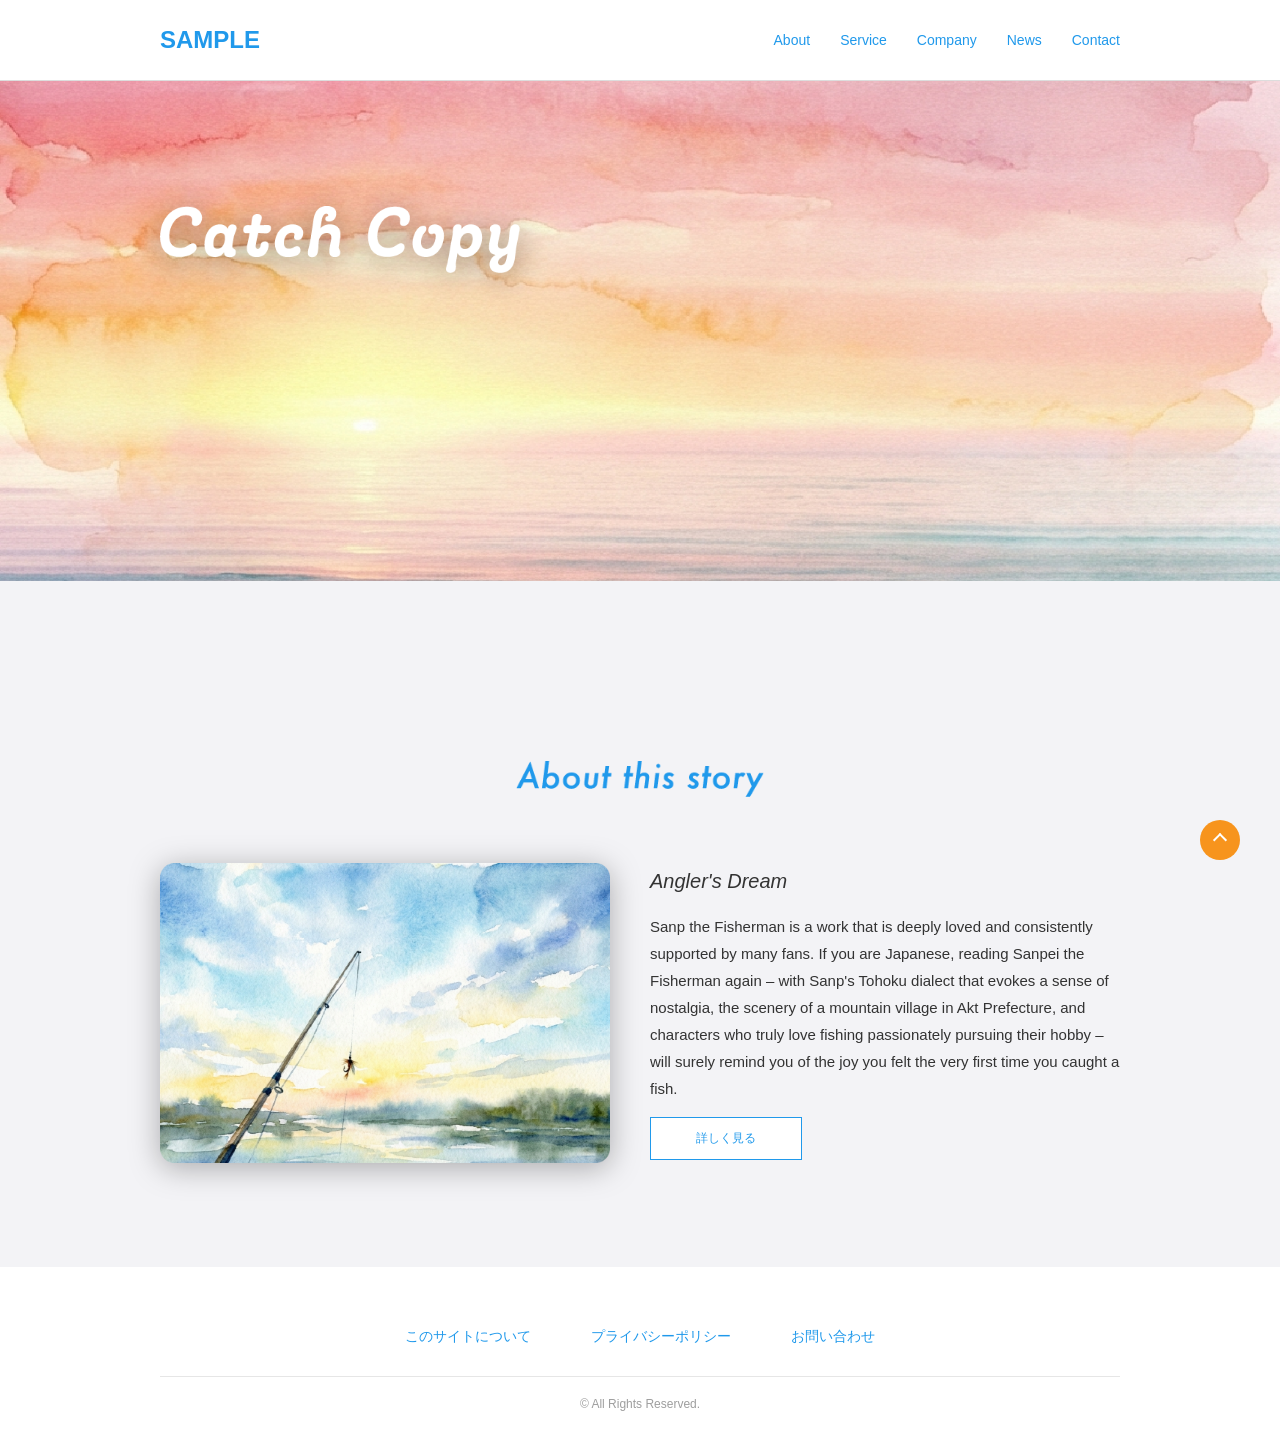
<file: index.html>
<!DOCTYPE html>
<html lang="ja">
<head>
  <meta charset="UTF-8">
  <title>Angler's Dream</title>
  <meta name="viewport" content="width=device-width, initial-scale=1.0">
  <link rel="stylesheet" href="kahen.css">
</head>
<body>

  <!-- ヘッダー -->
  <header class="header">
  <div class="container header-inner">

    <h1 class="logo">SAMPLE</h1>

    <!-- ハンバーガー用チェックボックス -->
    <input type="checkbox" id="menu-toggle" class="menu-toggle">

    <!-- ハンバーガーアイコン -->
    <label for="menu-toggle" class="menu-btn">
      <span></span>
    </label>

    <nav class="nav">
      <ul class="nav-list">
        <li><a href="#">About</a></li>
        <li><a href="#">Service</a></li>
        <li><a href="#">Company</a></li>
        <li><a href="#">News</a></li>
        <li><a href="#">Contact</a></li>
      </ul>
    </nav>

  </div>
</header>


  <!-- メインビジュアル -->
  <section class="hero">
    <div class="container">
      <img src="images/CatchCopy.png" alt="Catch Copy" class="hero-copy">
    </div>
  </section>

  <!-- About -->
  <section class="about">
    <div class="container">

      <h2 class="section-title">
        <img src="images/about.png" alt="About">
      </h2>

      <div class="about-content">
        <div class="about-image">
          <img src="images/sub-img.png" alt="about image">
        </div>

        <div class="about-text">
          <h3>Angler's Dream</h3>
          <p>
            Sanp the Fisherman is a work that is deeply loved and consistently supported by many fans. If you are Japanese, reading Sanpei the Fisherman again – with Sanp's Tohoku dialect that evokes a sense of nostalgia, the scenery of a mountain village in Akt Prefecture, and characters who truly love fishing passionately pursuing their hobby – will surely remind you of the joy you felt the very first time you caught a fish.          </p>
          </p>
          <a href="#" class="more-btn">詳しく見る</a>
        </div>
      </div>

    </div>
  </section>

  <!-- フッター -->
  <footer class="footer">
    <div class="container">

      <ul class="footer-nav">
        <li><a href="#">このサイトについて</a></li>
        <li><a href="#">プライバシーポリシー</a></li>
        <li><a href="#">お問い合わせ</a></li>
      </ul>

      <p class="copyright">
        © All Rights Reserved.
      </p>

    </div>
  </footer>

  <a href="#" class="pagetop"></a>

</body>
</html>
</file>
<file: kahen.css>
/* ======================
   共通
====================== */

*,
*::before,
*::after {
  box-sizing: border-box;
}

html {
  scroll-behavior: smooth;
}

body {
  margin: 0;
  font-family: Arial, Helvetica, sans-serif;
  color: #333;
}

.container {
  width: 100%;
  max-width: 1000px;
  margin: 0 auto;
  padding: 0 20px;
}

/* ======================
   ヘッダー
====================== */

.header {
  background: #fff;
  border-bottom: 1px solid #ddd;
  position: relative;
  z-index: 1000;
}

.header-inner {
  height: 80px;
  display: flex;
  justify-content: space-between;
  align-items: center;
}

.logo {
  margin: 0;
  font-size: 24px;
  font-weight: bold;
  color: #2099eb;
}

.nav-list {
  list-style: none;
  display: flex;
  gap: 30px;
  margin: 0;
  padding: 0;
}

.nav-list a {
  text-decoration: none;
  color: #2099eb;
  font-size: 14px;
}



/* ======================
   メインビジュアル
====================== */

.hero {
  position: relative;
  height: 500px;
  background: url("images/main-img.png") center / cover no-repeat;
}

.hero-copy {
  width: 360px;
  height: auto;
  position: absolute;
  top: 25%;
  filter: drop-shadow(0 5px 15px rgba(0,0,0,0.4));
}

/* ======================
   About
====================== */

.about {
  padding: 100px 0;
  background: #f3f3f6;
}

.section-title {
  text-align: center;
  margin: 80px 0 60px;
}

.section-title img {
  height: 36px;
}

.about-content {
  display: flex;
  justify-content: space-between;
  align-items: center;
  gap: 40px;
}

.about-image img {
  width: 450px;
  filter: drop-shadow(0 5px 15px rgba(0,0,0,0.3));
}

.about-text {
  max-width: 480px;
}

.about-text h3 {
  font-size: 20px;
  margin: 0 0 20px;
  font-weight: 500;
  font-style: italic;
}

.about-text p {
  font-size: 15px;
  line-height: 1.8;
  margin: 0 0 1em;
}

/* ボタン */

.more-btn {
  display: inline-block;
  padding: 12px 45px;
  border: 1px solid #2099eb;
  color: #2099eb;
  text-decoration: none;
  font-size: 12px;
  background: #fff;
  transition: 0.3s;
}

.more-btn:hover {
  background: #2099eb;
  color: #fff;
}

/* ======================
   フッター
====================== */

.footer {
  background: #fff;
  padding: 60px 0 20px;
}

.footer-nav {
  list-style: none;
  display: flex;
  justify-content: center;
  gap: 60px;
  padding: 0 0 30px;
  margin: 0;
  border-bottom: 1px solid #e6e6e6;
}

.footer-nav a {
  color: #2099eb;
  text-decoration: none;
  font-size: 14px;
}

.copyright {
  text-align: center;
  font-size: 12px;
  color: #9e9e9e;
  margin: 20px 0 0;
}

/* ======================
   ページトップ
====================== */

.pagetop {
  position: fixed;
  right: 40px;
  bottom: 40px;
  width: 40px;
  height: 40px;
  background: #f7941d;
  border-radius: 50%;
  display: flex;
  align-items: center;
  justify-content: center;
}

.pagetop::before {
  content: "";
  width: 10px;
  height: 10px;
  border-top: 2px solid #fff;
  border-left: 2px solid #fff;
  transform: rotate(45deg);
}


/* ======================
   レスポンシブ（768px以下）
====================== */

@media (max-width: 768px) {

  /* 共通余白調整 */
  .container {
    padding: 0 16px;
  }

  /* ---------- ヘッダー ---------- */

 .header-inner {
  height: 80px;
  flex-direction: row;
}

  .nav-list {
    gap: 20px;
    flex-wrap: wrap;
    justify-content: center;
  }

  /* ---------- メインビジュアル ---------- */

  .hero {
    height: 350px;
  }

  .hero-copy {
    width: 70%;
    top: 20%;
    left: 50%;
    transform: translateX(-50%);
  }

  /* ---------- About ---------- */

  .about {
    padding: 60px 0;
  }

  .section-title {
    margin: 60px 0 40px;
  }

  .about-content {
    flex-direction: column;
    text-align: center;
  }

  .about-image img {
    width: 100%;
    max-width: 400px;
  }

  .about-text {
    max-width: 100%;
  }

  .about-text h3 {
    font-size: 18px;
  }

  .about-text p {
    font-size: 14px;
  }

  .more-btn {
    font-size: 14px;
    padding: 14px 40px;
  }

  /* ---------- フッター ---------- */

  .footer-nav {
    flex-direction: column;
    gap: 20px;
    padding-bottom: 20px;
  }

  /* ---------- ページトップ ---------- */

  .pagetop {
    width: 36px;
    height: 36px;
    right: 20px;
    bottom: 20px;
  }

}

/* ======================
   ハンバーガー
====================== */

.menu-toggle {
  display: none;
}

.menu-btn {
  display: none;
  width: 30px;
  height: 24px;
  position: relative;
  cursor: pointer;
}

.menu-btn span,
.menu-btn span::before,
.menu-btn span::after {
  content: "";
  display: block;
  height: 2px;
  width: 100%;
  background: #2099eb;
  position: absolute;
  transition: 0.3s;
}

.menu-btn span {
  top: 50%;
  transform: translateY(-50%);
}

.menu-btn span::before {
  top: -8px;
}

.menu-btn span::after {
  top: 8px;
}

/* アニメーション */
.menu-toggle:checked + .menu-btn span {
  background: transparent;
}

.menu-toggle:checked + .menu-btn span::before {
  transform: rotate(45deg);
  top: 0;
}

.menu-toggle:checked + .menu-btn span::after {
  transform: rotate(-45deg);
  top: 0;
}
@media (max-width: 768px) {

  .menu-btn {
    display: block;
  }

  .nav {
    position: absolute;
    top: 80px;
    left: 0;
    width: 100%;
    background: #fff;
    display: none;
    border-top: 1px solid #ddd;
    z-index: 1001;  
  }

  .nav-list {
    flex-direction: column;
    padding: 20px 0;
    gap: 20px;
    text-align: center;
  }

  .menu-toggle:checked ~ .nav {
    display: block;
  }

}
</file>
